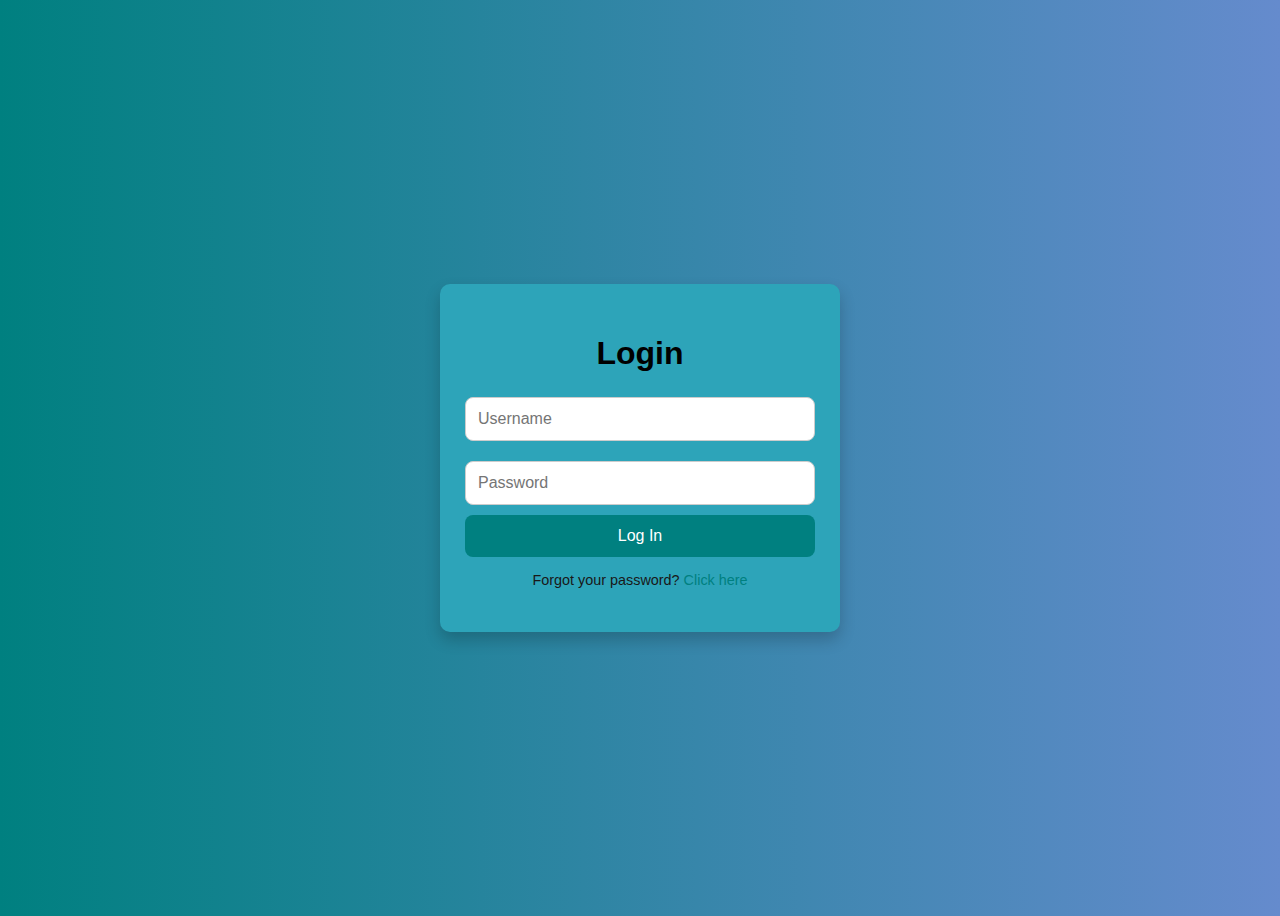
<file: index.html>
<!DOCTYPE html>
<html>
<head>
   
    <title>Login Page</title>
    
    <link rel="stylesheet" href="index.css">
</head>
<body class="body">
    <div class="login-card">
        <h1>Login</h1>
        <form onsubmit="return validateLogin(event)">
            <input type="text" id="username" placeholder="Username" required>
            <input type="password" id="password" placeholder="Password" required>
            <button type="submit">Log In</button>
        </form>
        <p>Forgot your password? <a href="#">Click here</a></p>
    </div>

    <script>
        function validateLogin(event) {
            event.preventDefault();

           
            const fixedUsername = "erika";
            const fixedPassword = "ramos";

            const username = document.getElementById("username").value;
            const password = document.getElementById("password").value;

            if (username === fixedUsername && password === fixedPassword) {
                window.location.href = "homepage.html"
            } else {
                alert("Invalid username or password. Try again.");
            }
        }
    </script>
</body>
</html>
</file>
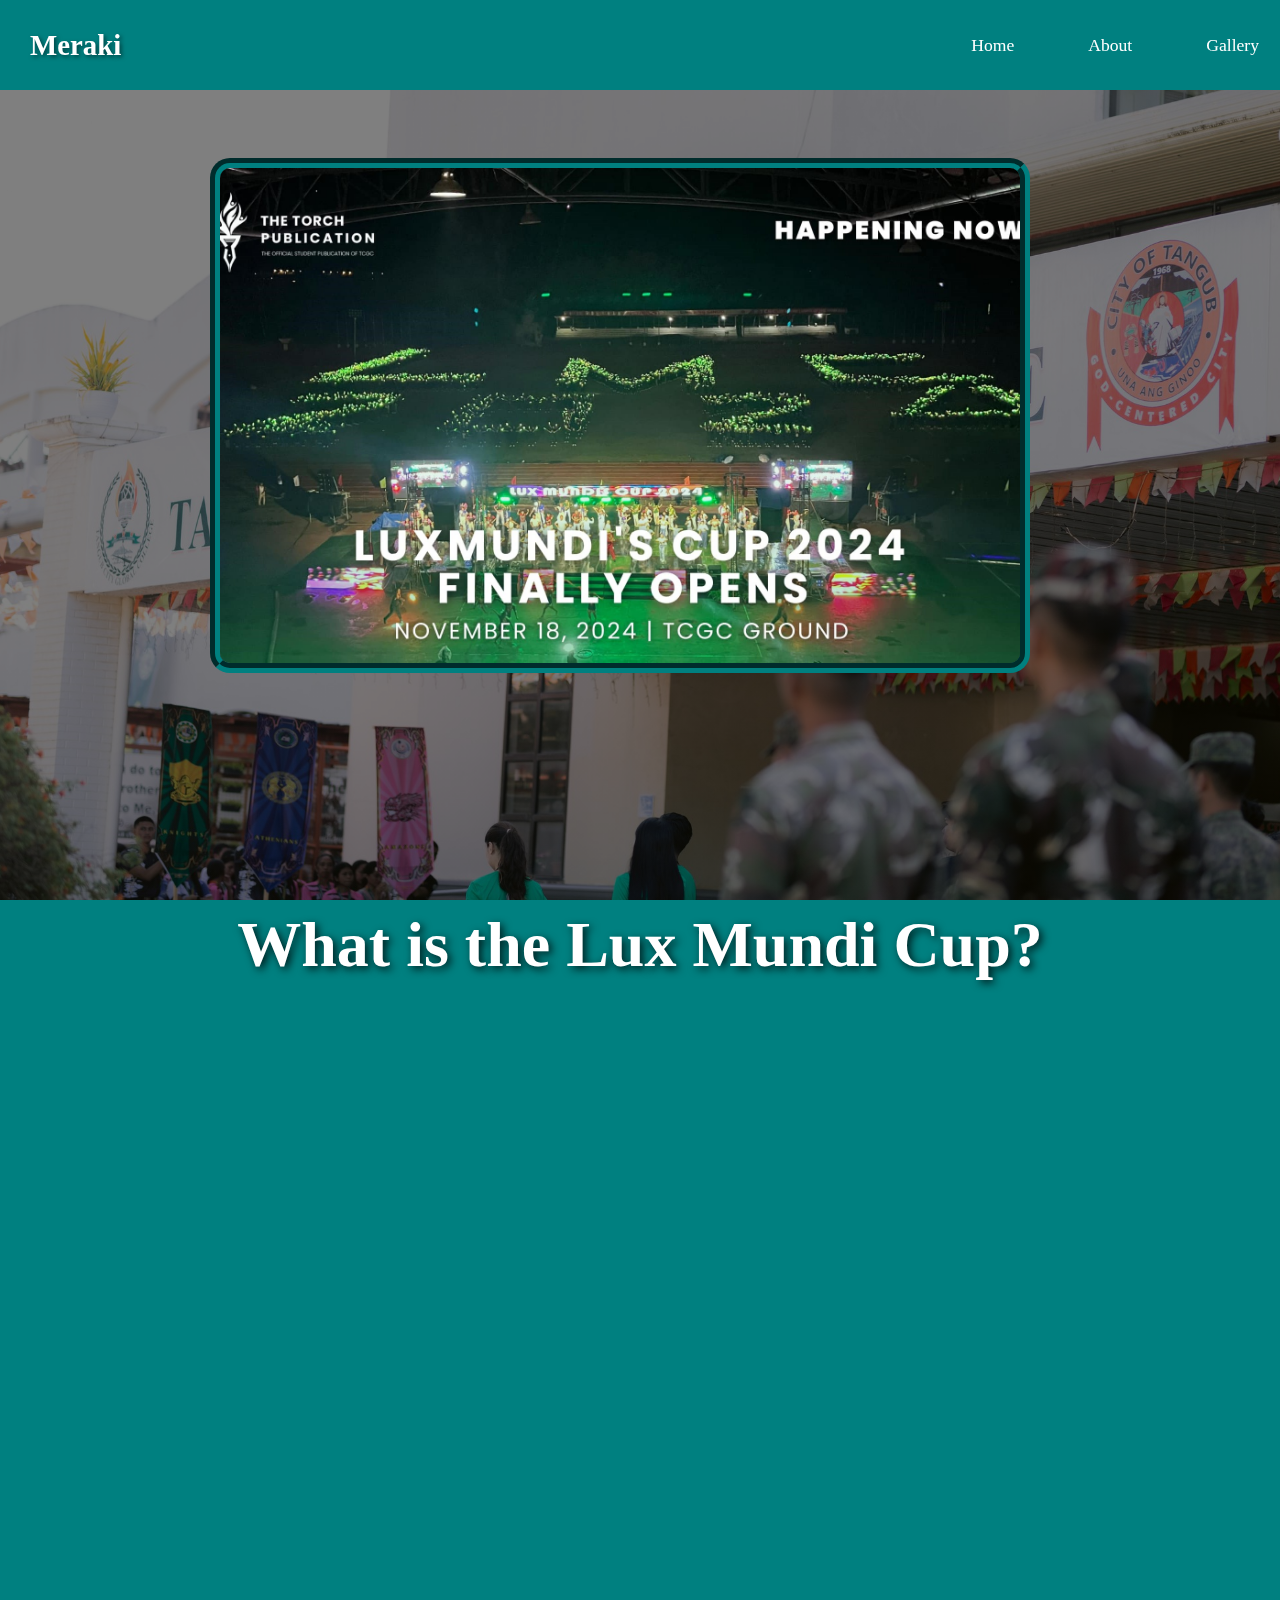
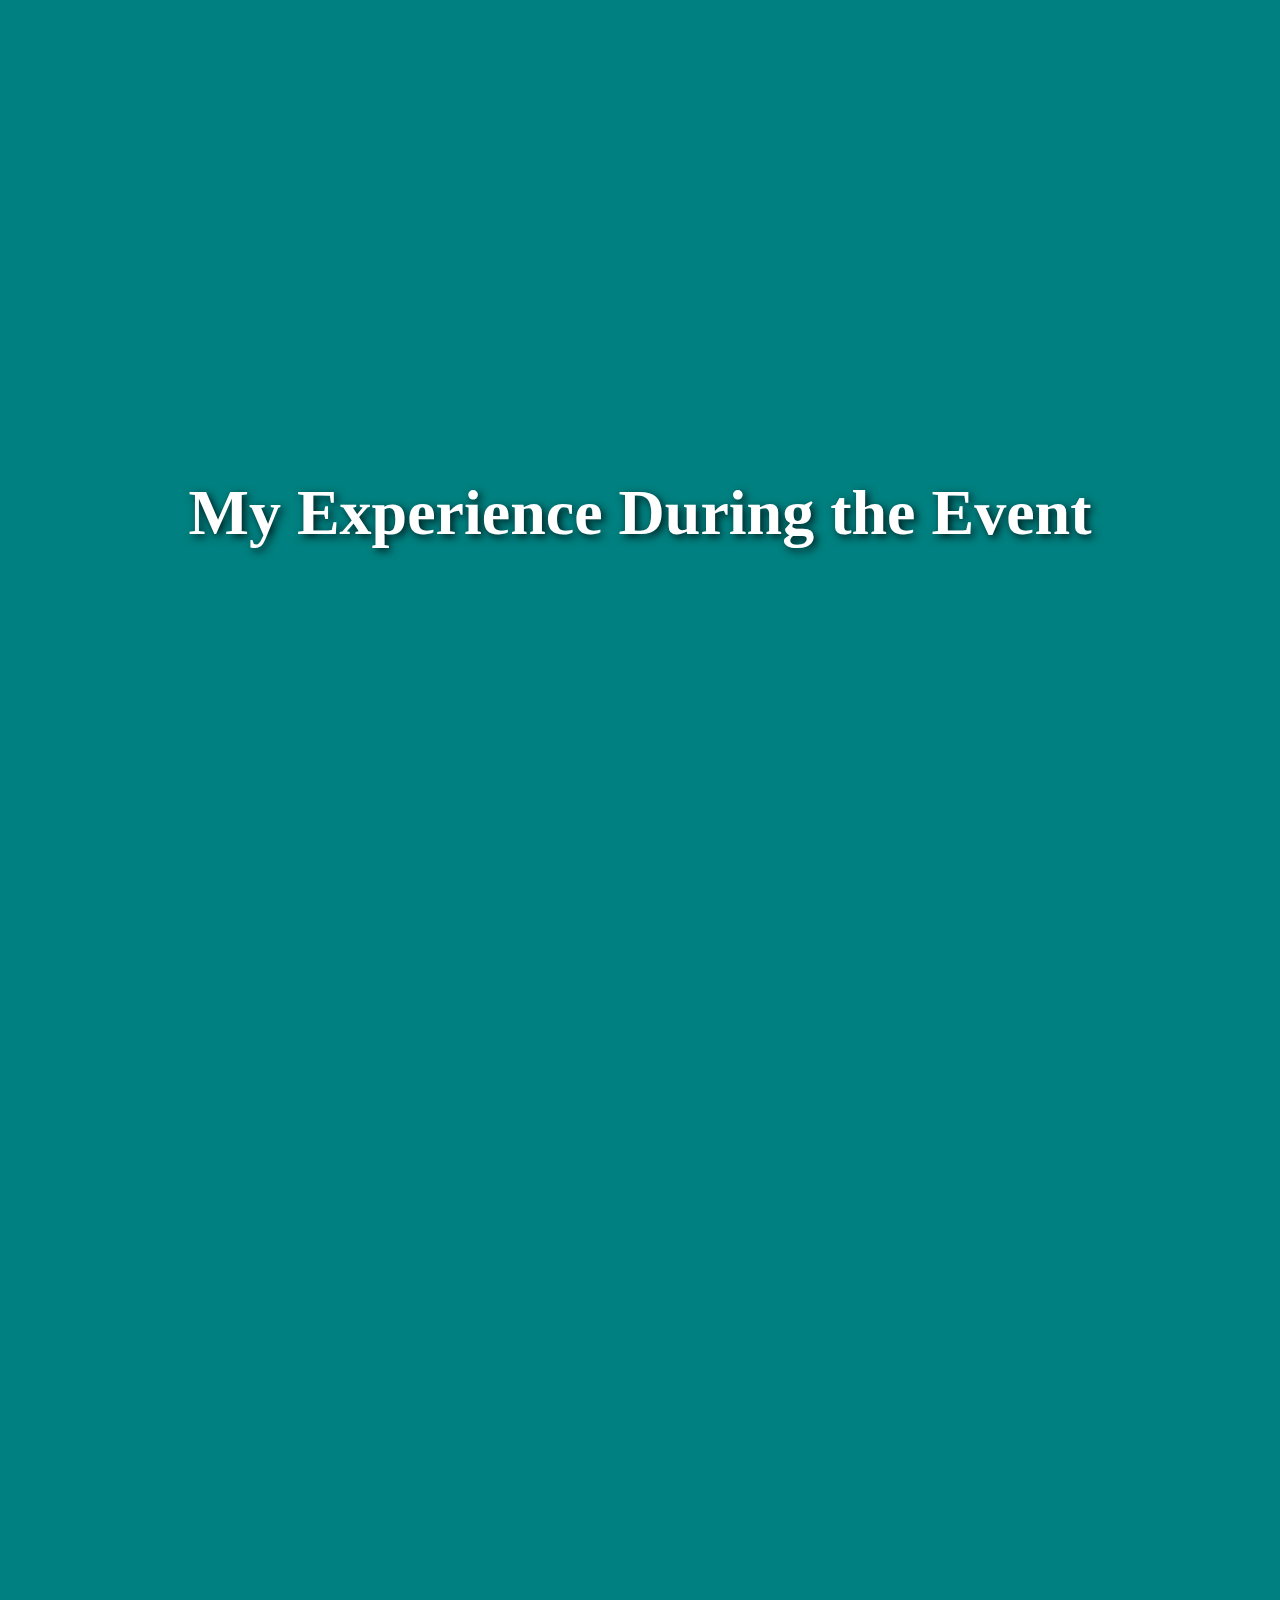
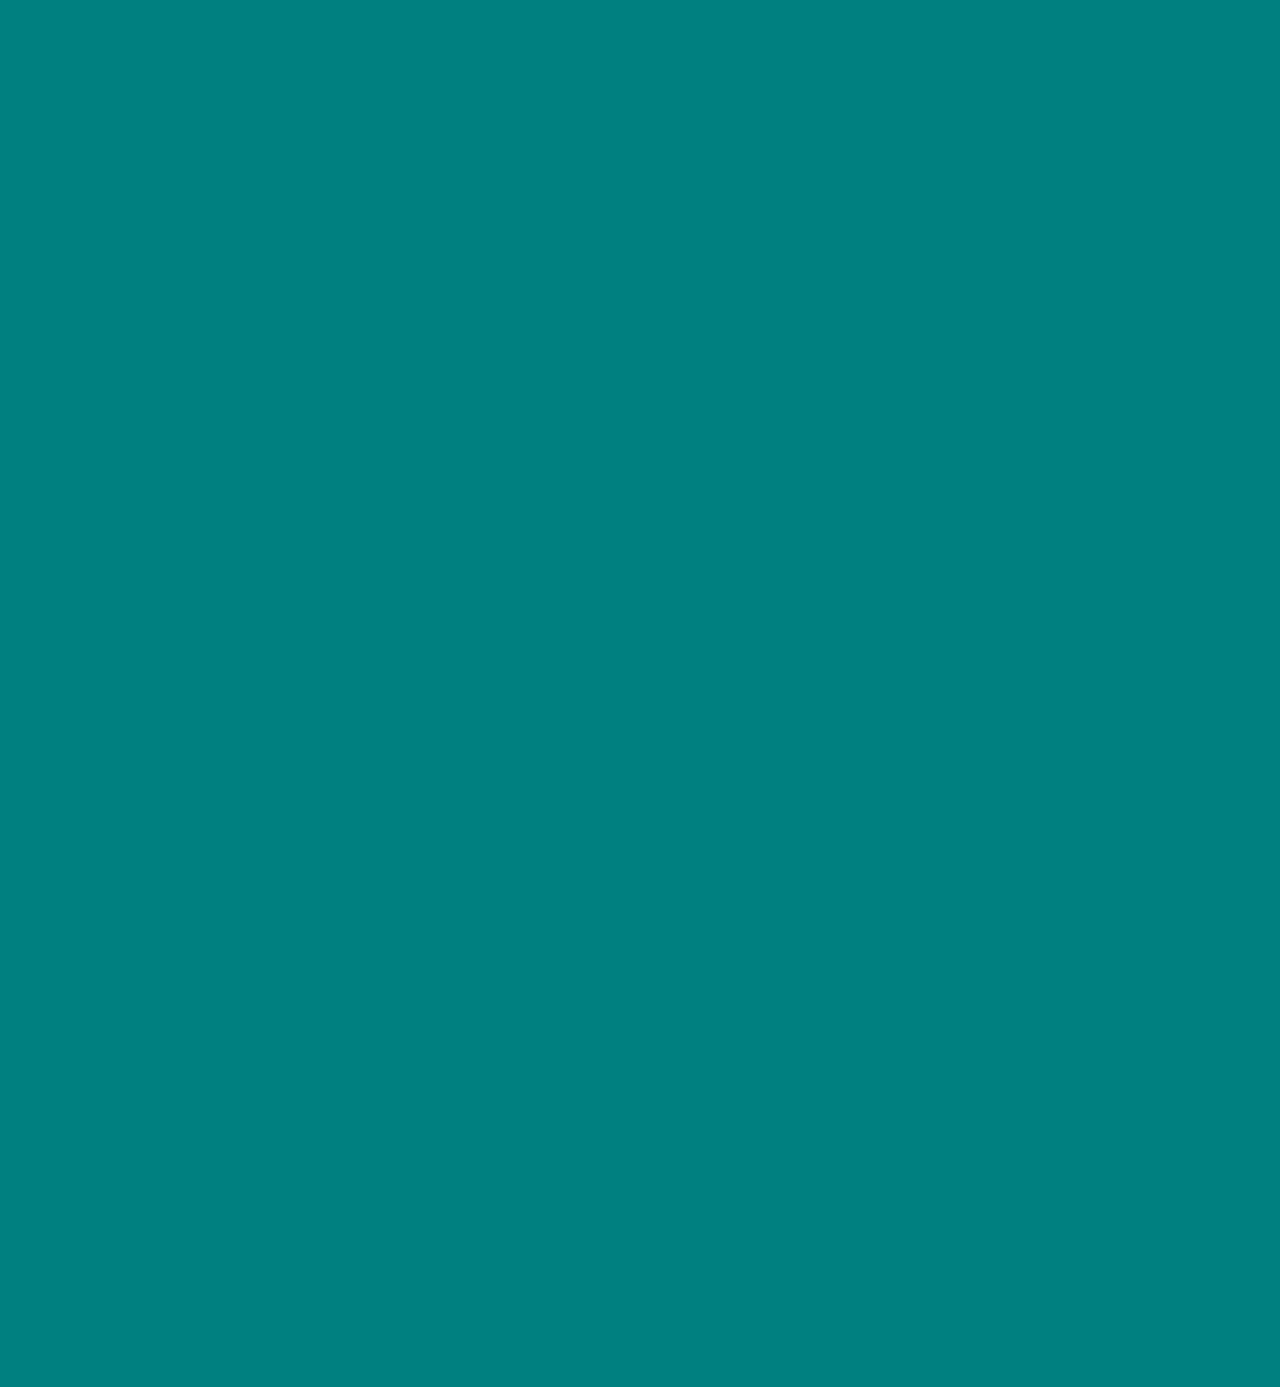
<file: about.html>
<!DOCTYPE html>
<html>
    <title>About Page</title>

<link rel="stylesheet" href="about.css">

<body class="me">

    <header>
        <div class="logo">Meraki</div>
        <div class="navbar"> &nbsp;
        <ul>
            <li><a href="homepage.html">Home</a></li>
            <li><a href="about.html">About</a></li>
            <li><a href="Gallery.html">Gallery</a></li>
            &nbsp; &nbsp; 
       </ul>
        </div>
    </header>


   
    <br><br> <br><br> <br><br> 


    <div class="image-container">
        <img class="animate slide-in" src="salvo.jpg" class="fade-in" alt="salvo">
    </div>

    <br> <br>

    <div class="about">
        <h1>What is the Lux Mundi Cup?</h1>
        <p class="animate slide-in" class="fade-in">
            The Lux Mundi Cup, also known as the intramurals, is a cherished annual tradition at Tangub City Global College, bringing students together in a celebration of talent, sportsmanship, and creativity. This much-awaited event offers a dynamic array of activities, including competitive sports like volleyball and basketball, which highlight teamwork and athletic skill, as well as mind games and mobile gaming contests that challenge strategic thinking and mental agility. Beyond these, the event also showcases artistic and creative talents through vibrant performances and presentations, allowing students to express their individuality and passion.
            <br><br> The Lux Mundi Cup is more than just a competition; it is a celebration of the school’s core values—integrity, compassion, and excellence. It creates a platform where students not only compete but also bond, support one another, and grow in confidence and camaraderie. This annual gathering reflects the spirit of community within TCGC, inspiring everyone to strive for greatness while enjoying a fun and meaningful experience.
        </p>
    
    </div>

    <br> <br><br> <br>  <br> <br><br> <br>

    <div class="about">
        <h1>My Experience During the Event</h1>
        <br>
        <p class="animate slide-in" class="fade-in">
            During the Lux Mundi Cup, I had one of the most memorable experiences of my time at TCGC. From cheering for my classmates during exciting games to joining creative performances, every moment was filled with joy and excitement. One of the highlights for me was being a contestant in the Mister and Miss TCGC pageant. Preparing for the event was both challenging and fulfilling, as it allowed me to step out of my comfort zone, express my individuality, and showcase my confidence. The entire experience, from rehearsals to the grand stage, was a journey of growth, support, and self-discovery. The Lux Mundi Cup wasn’t just about competition; it was about creating meaningful memories, building stronger bonds, and celebrating the vibrant spirit of our school community.
        </p>
    
    </div>

    <div class="image-container" class="slide" style="display: flex; gap: 20px; width: 100%; display: grid; justify-content: space-between; "> 
        <img class="animate slide-in" src="trojan.jpg" class="fade-in" alt="trojan">
        <img class="animate slide-in" src="dance.jpg" class="fade-in" alt="dance">
        <img class="animate slide-in" src="costume.jpg" class="fade-in" alt="costume">

    </div>


            



<script src="homepage.js"></script>

</body>
</html>
</file>
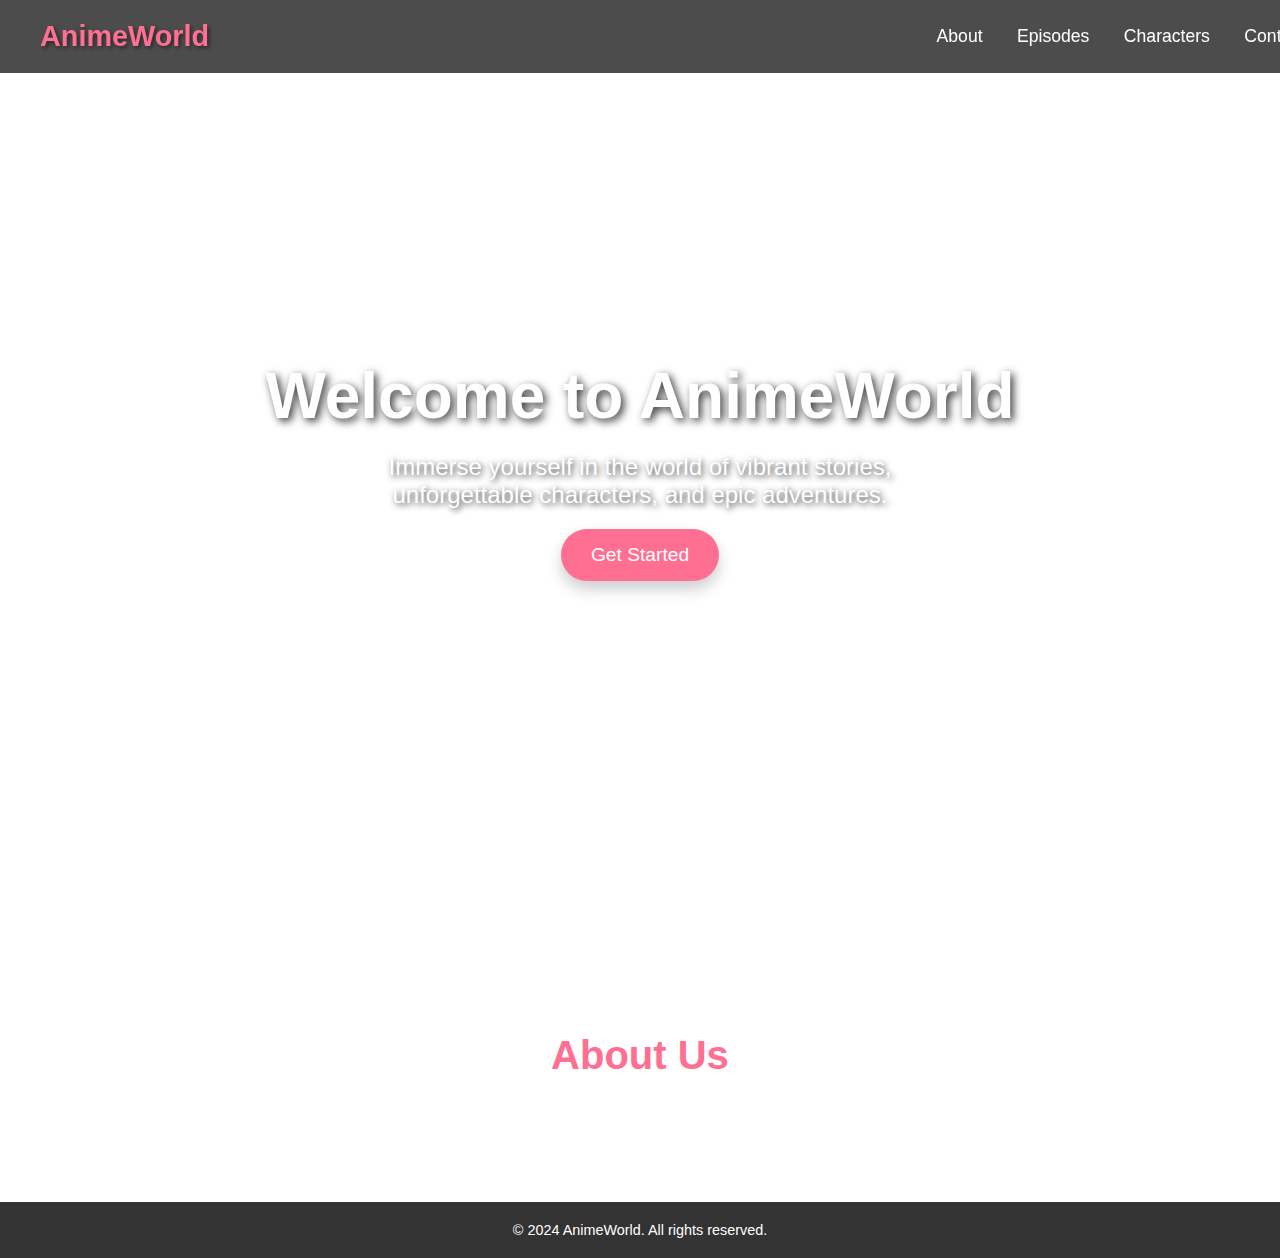
<file: anime.html>
<!DOCTYPE html>
<html lang="en">
<head>
    <meta charset="UTF-8">
    <meta name="viewport" content="width=device-width, initial-scale=1.0">
    <title>Anime Style Home</title>
    <style>
        /* Global Styles */
        body {
            margin: 0;
            padding: 0;
            font-family: 'Arial', sans-serif;
            background: url('https://via.placeholder.com/1920x1080?text=Anime+Background') no-repeat center center/cover;
            color: white;
            overflow-x: hidden;
        }
        header {
            display: flex;
            justify-content: space-between;
            align-items: center;
            padding: 20px 40px;
            background-color: rgba(0, 0, 0, 0.7);
            position: fixed;
            width: 100%;
            top: 0;
            z-index: 1000;
        }
        header .logo {
            font-size: 1.8rem;
            font-weight: bold;
            color: #ff6f91;
            text-shadow: 2px 2px 4px rgba(0, 0, 0, 0.5);
        }
        header nav a {
            color: white;
            text-decoration: none;
            margin: 0 15px;
            font-size: 1.1rem;
            transition: color 0.3s;
        }
        header nav a:hover {
            color: #ff6f91;
        }

        /* Hero Section */
        .hero {
            display: flex;
            flex-direction: column;
            justify-content: center;
            align-items: center;
            text-align: center;
            height: 100vh;
            padding: 20px;
        }
        .hero h1 {
            font-size: 4rem;
            margin: 0;
            text-shadow: 3px 3px 8px rgba(0, 0, 0, 0.8);
            animation: pulse 2s infinite;
        }
        .hero p {
            font-size: 1.5rem;
            margin: 20px 0;
            max-width: 600px;
            text-shadow: 2px 2px 6px rgba(0, 0, 0, 0.8);
        }
        .hero button {
            background: #ff6f91;
            border: none;
            padding: 15px 30px;
            font-size: 1.2rem;
            color: white;
            border-radius: 30px;
            cursor: pointer;
            box-shadow: 0 8px 15px rgba(0, 0, 0, 0.2);
            transition: background 0.3s, transform 0.2s;
        }
        .hero button:hover {
            background: #ff4e75;
            transform: scale(1.05);
        }

        /* Sections */
        .section {
            padding: 60px 40px;
            text-align: center;
        }
        .section h2 {
            font-size: 2.5rem;
            margin-bottom: 20px;
            color: #ff6f91;
        }
        .section p {
            font-size: 1.2rem;
            max-width: 800px;
            margin: 0 auto;
        }

        /* Footer */
        footer {
            background: rgba(0, 0, 0, 0.8);
            color: white;
            text-align: center;
            padding: 20px;
            font-size: 0.9rem;
        }

        /* Animations */
        @keyframes pulse {
            0%, 100% {
                text-shadow: 3px 3px 8px rgba(0, 0, 0, 0.8), 0 0 10px #ff6f91;
            }
            50% {
                text-shadow: 3px 3px 12px rgba(0, 0, 0, 0.8), 0 0 20px #ff6f91;
            }
        }
    </style>
</head>
<body>
    <!-- Header -->
    <header>
        <div class="logo">AnimeWorld</div>
        <nav>
            <a href="#about">About</a>
            <a href="#episodes">Episodes</a>
            <a href="#characters">Characters</a>
            <a href="#contact">Contact</a>
        </nav>
    </header>

    <!-- Hero Section -->
    <div class="hero">
        <h1>Welcome to AnimeWorld</h1>
        <p>Immerse yourself in the world of vibrant stories, unforgettable characters, and epic adventures.</p>
        <button onclick="alert('Get Started!')">Get Started</button>
    </div>

    <!-- About Section -->
    <div class="section" id="about">
        <h2>About Us</h2>
        <p>
            AnimeWorld is your gateway to discovering the best anime series, movies, and news.
            Join us in celebrating the art and culture of anime.
        </p>
    </div>

    <!-- Footer -->
    <footer>
        &copy; 2024 AnimeWorld. All rights reserved.
    </footer>
</body>
</html>
</file>
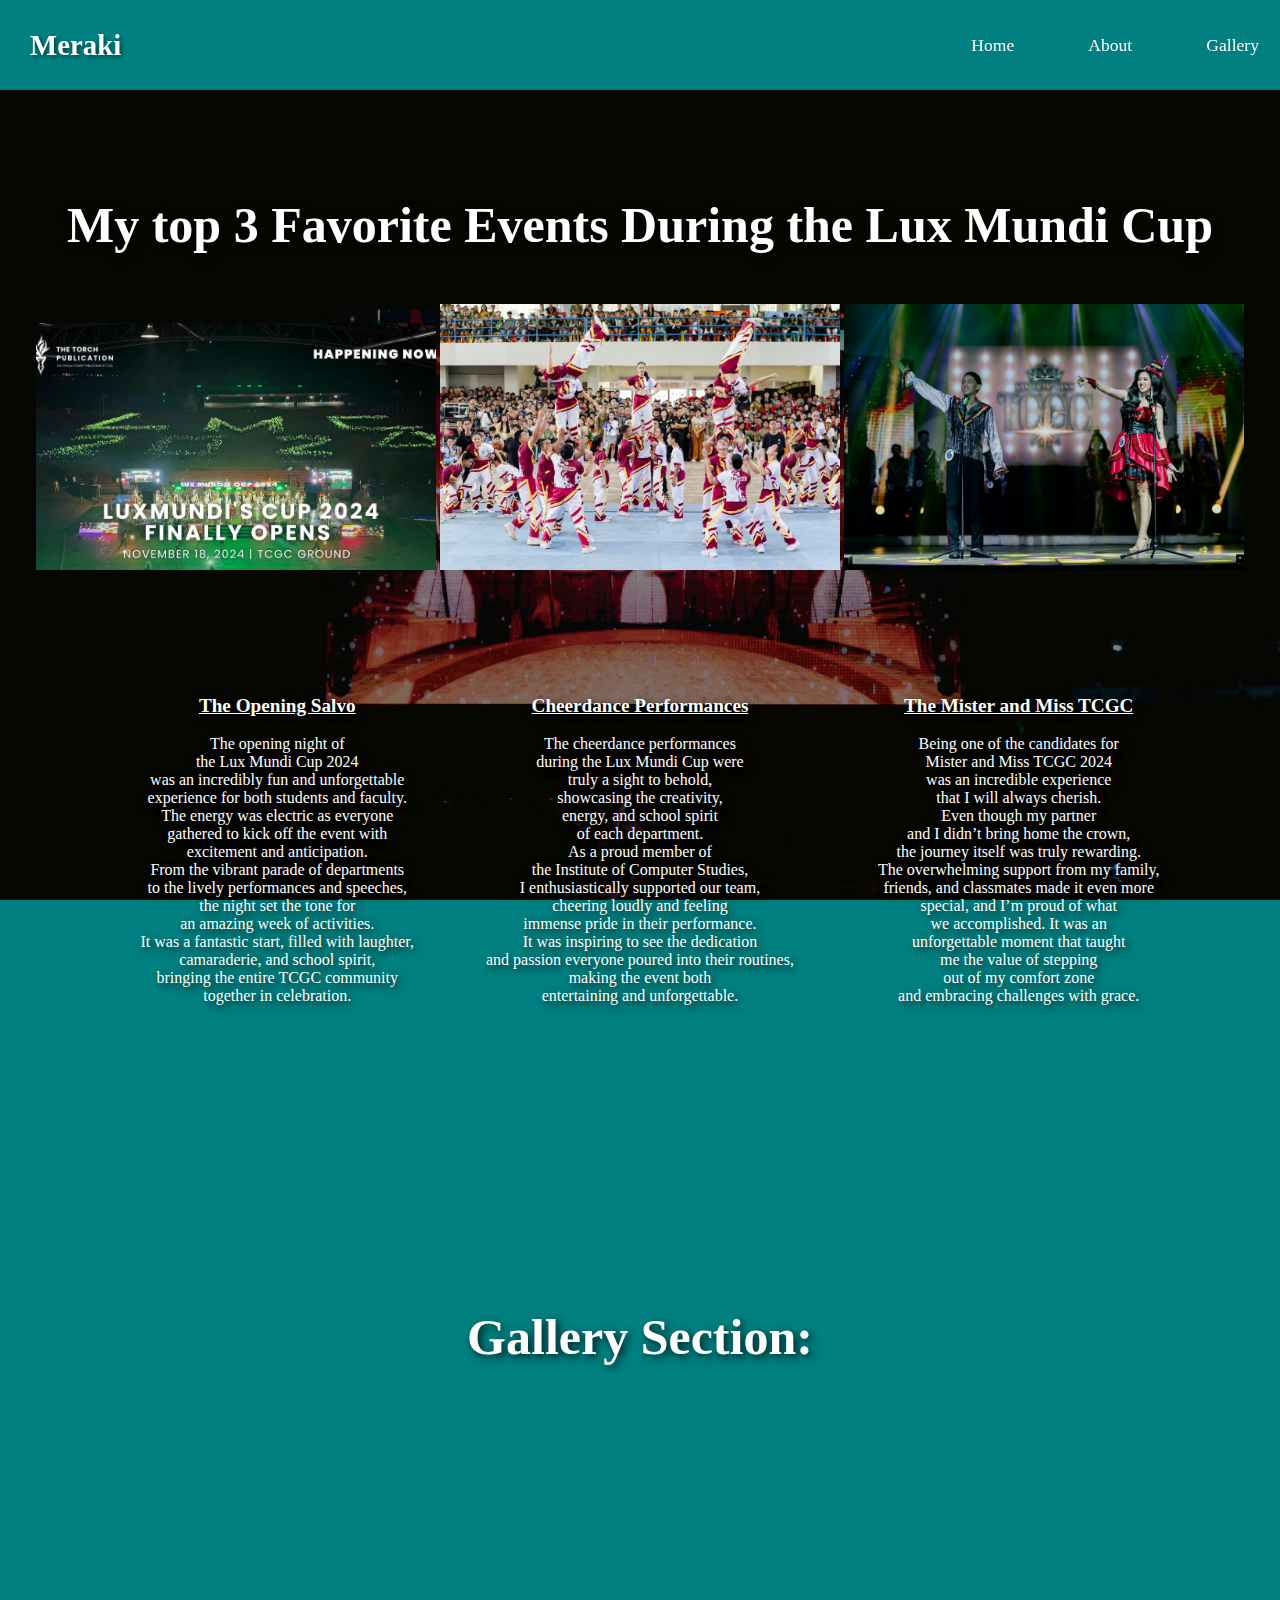
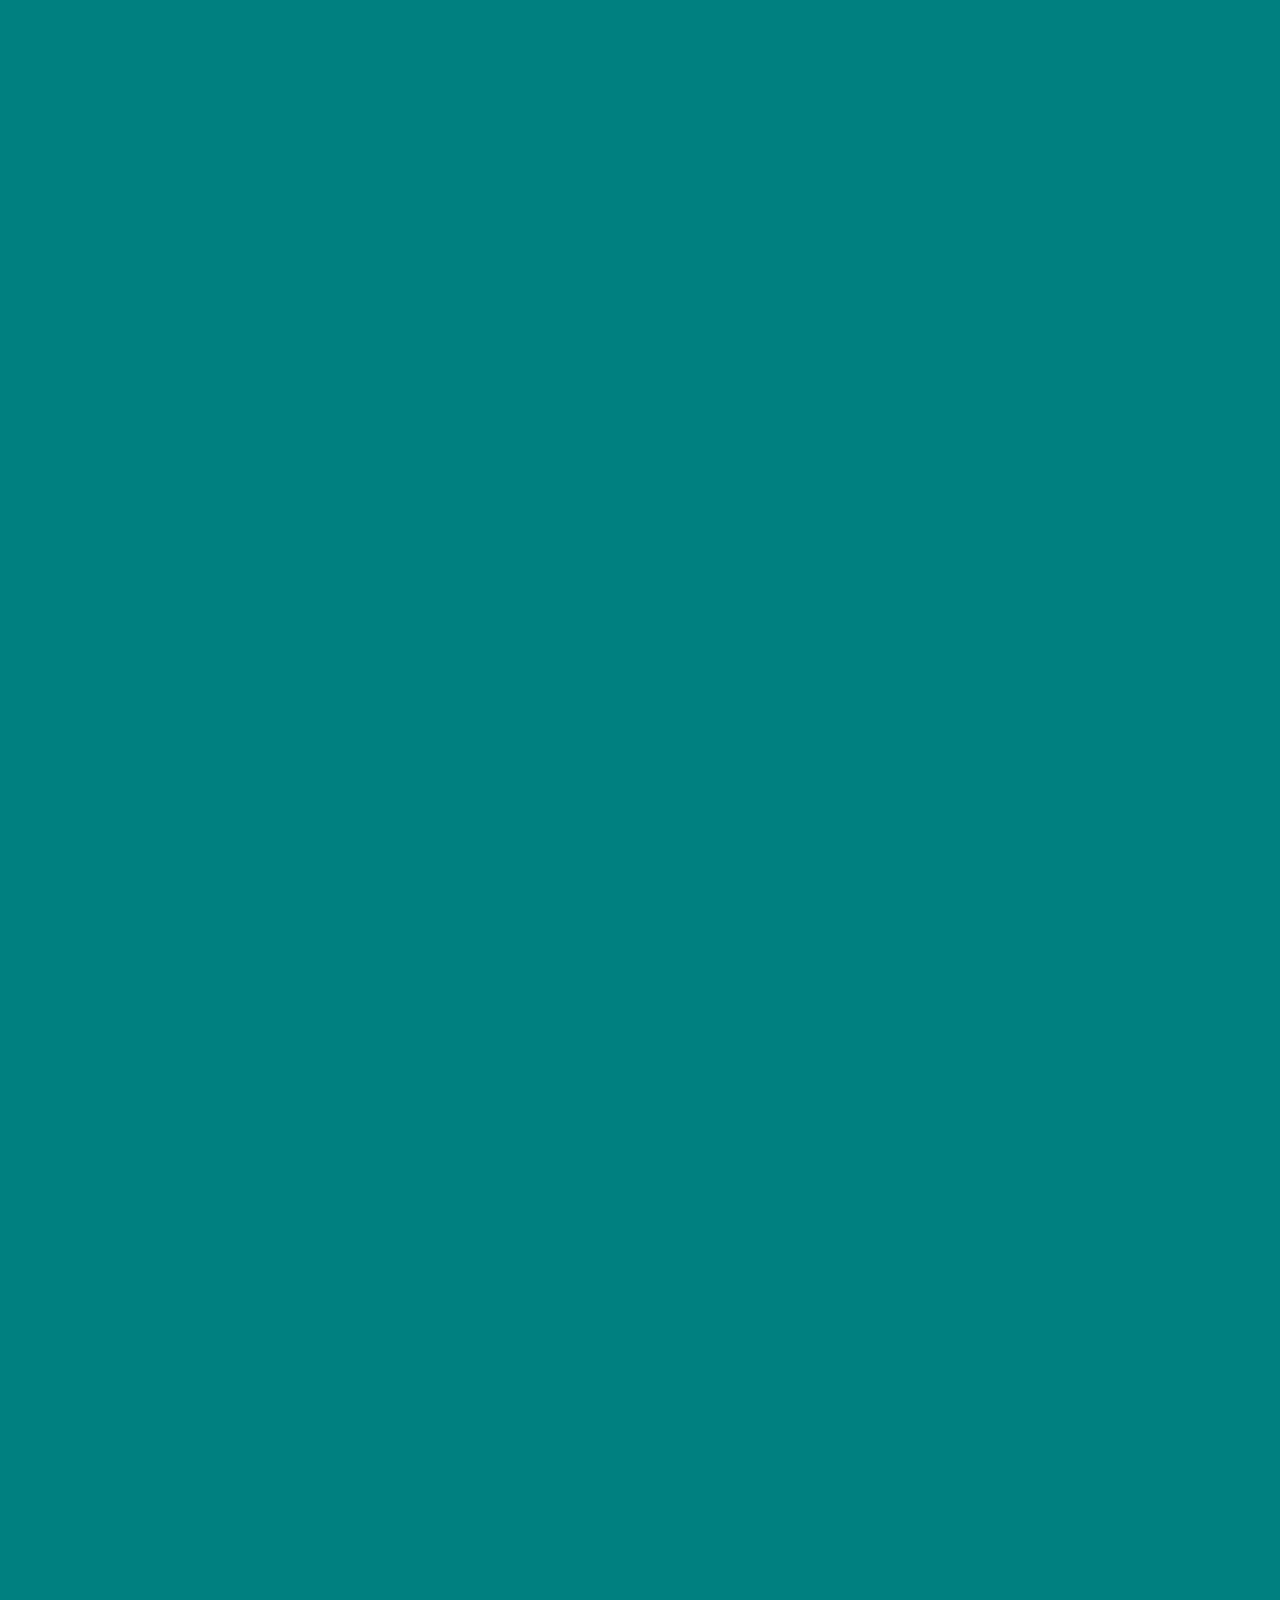
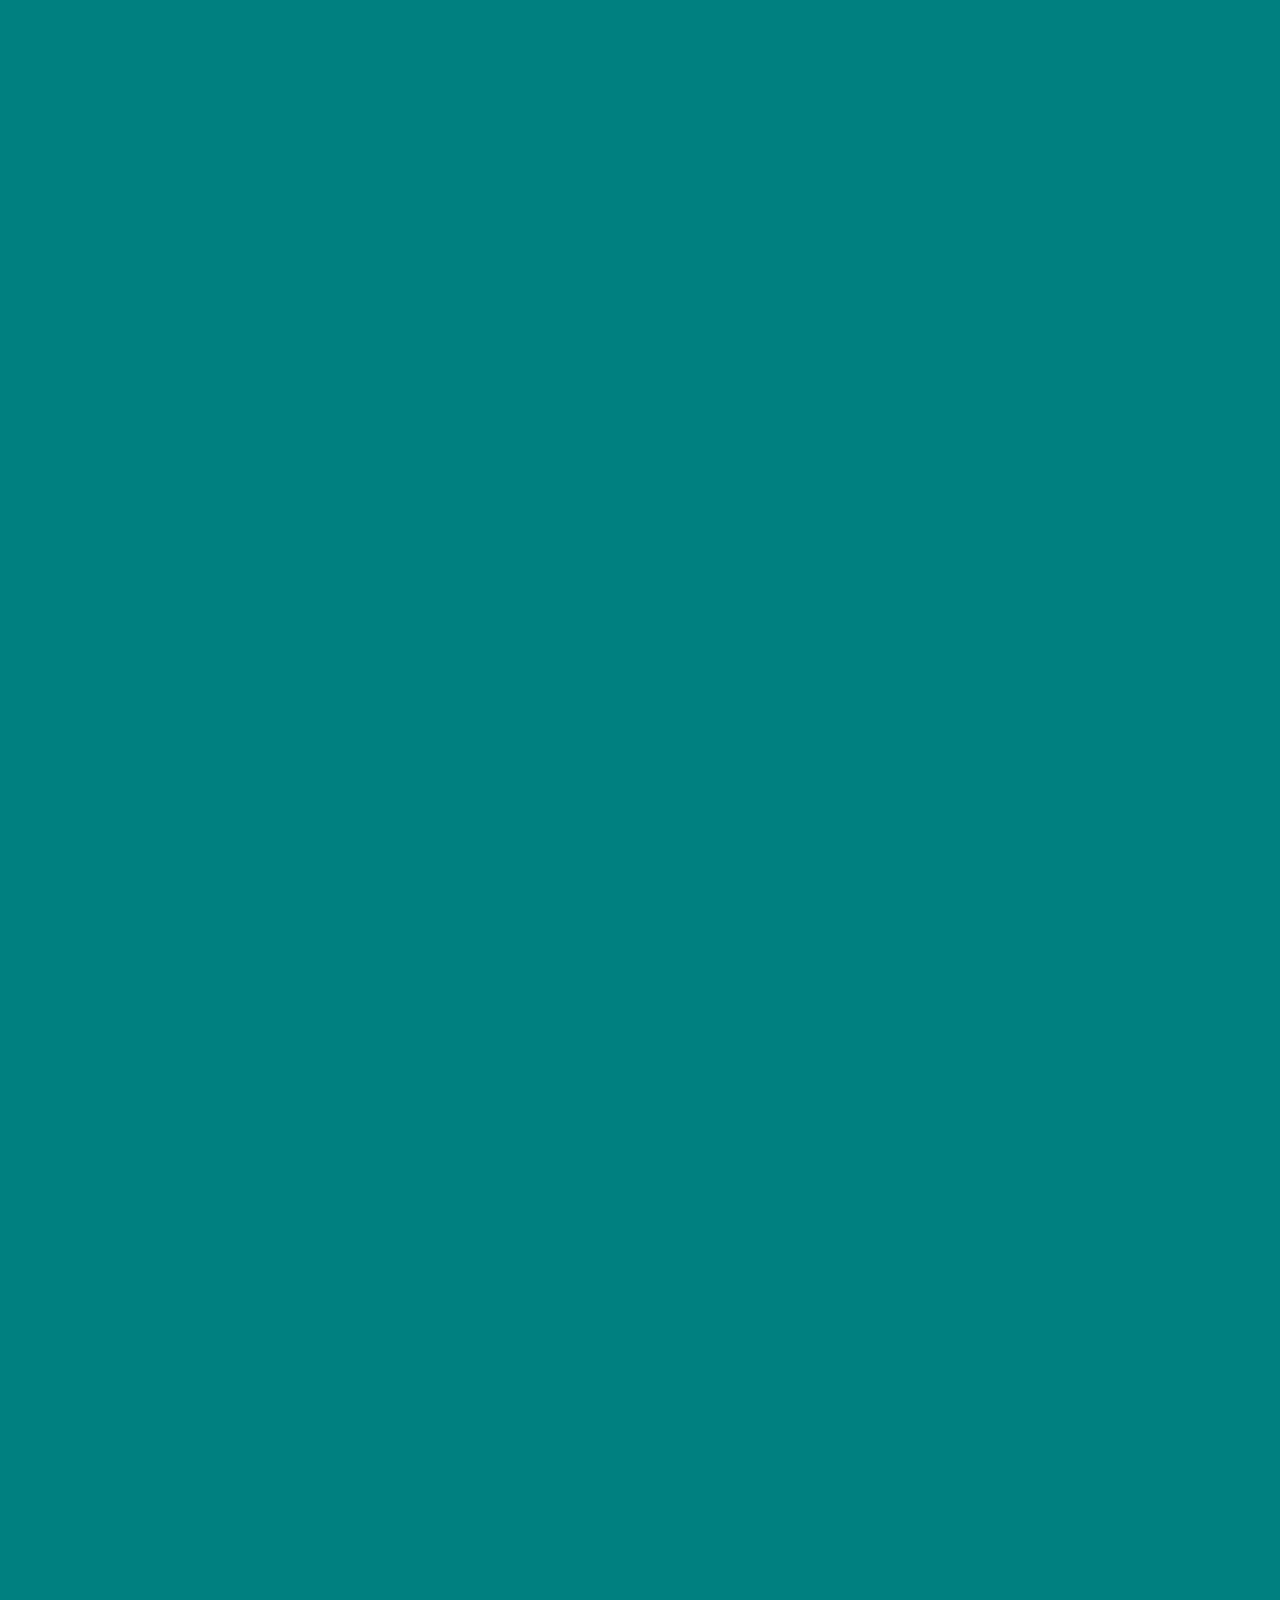
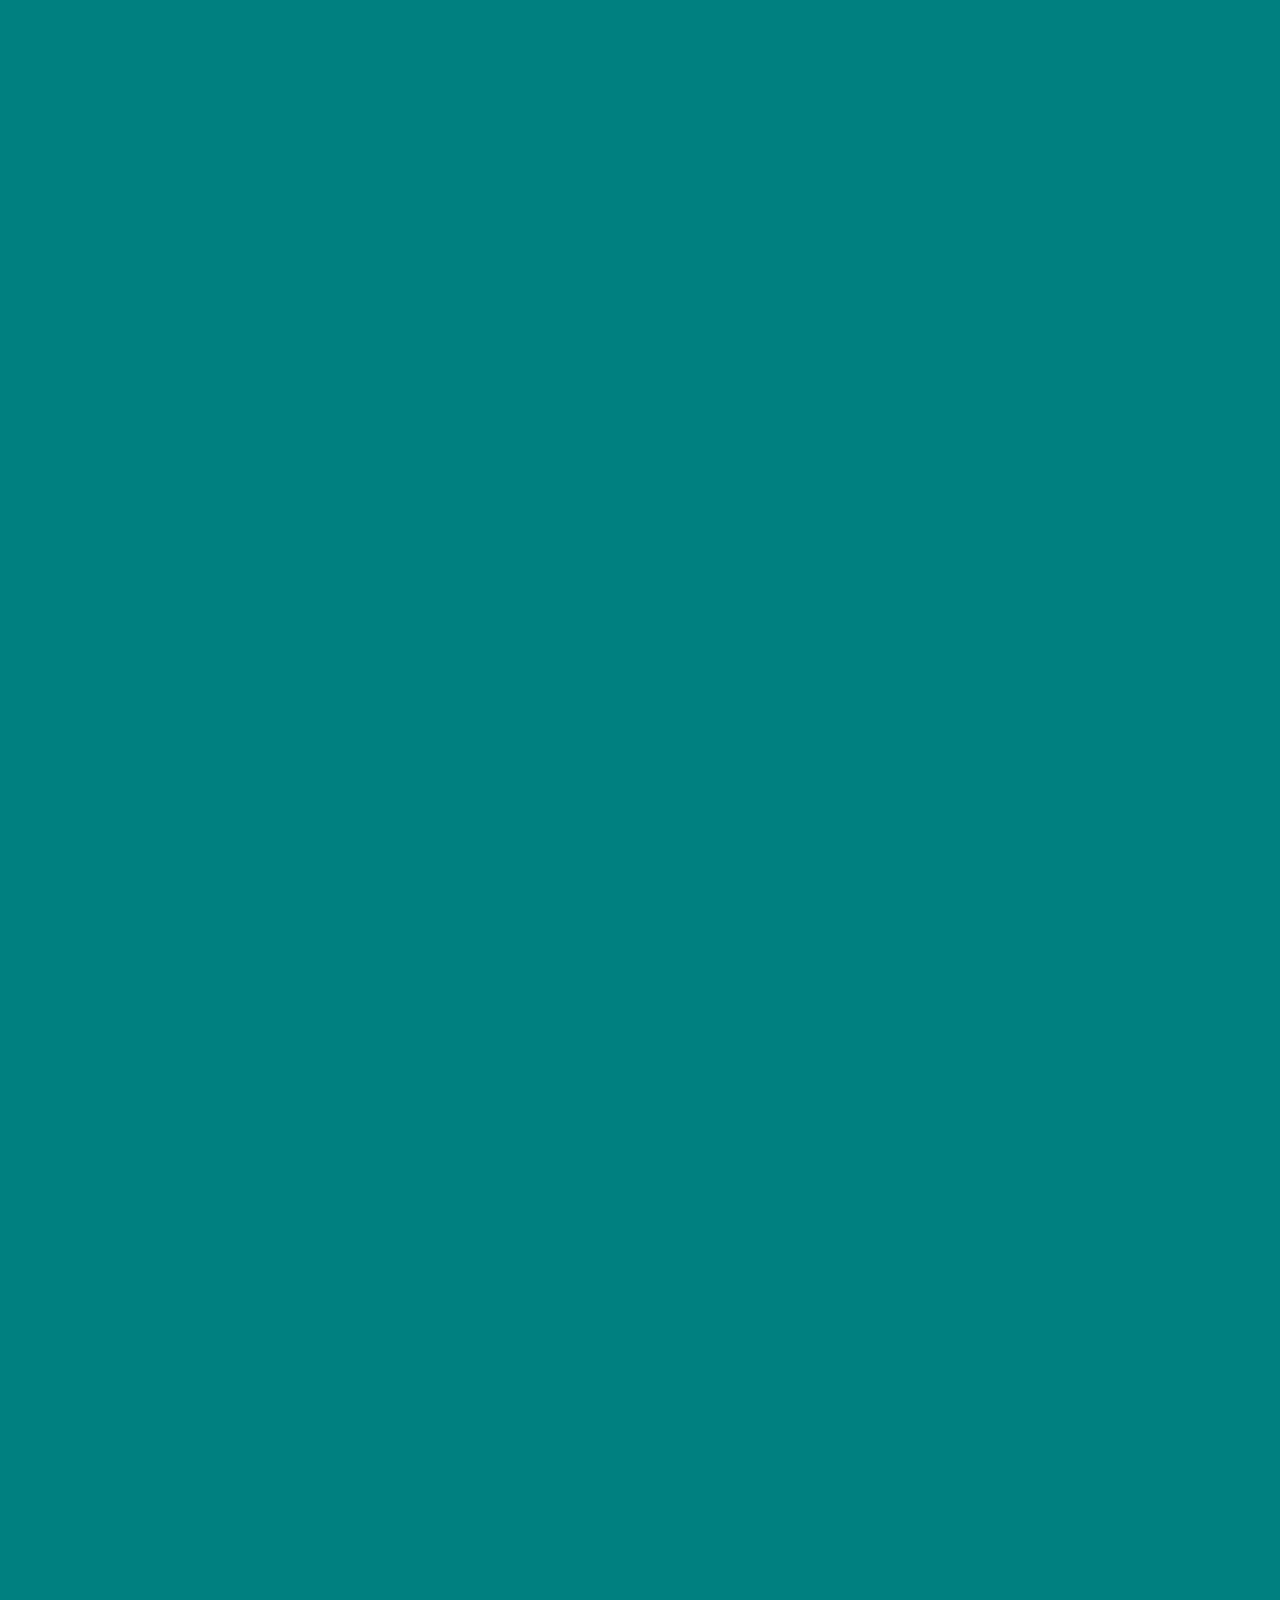
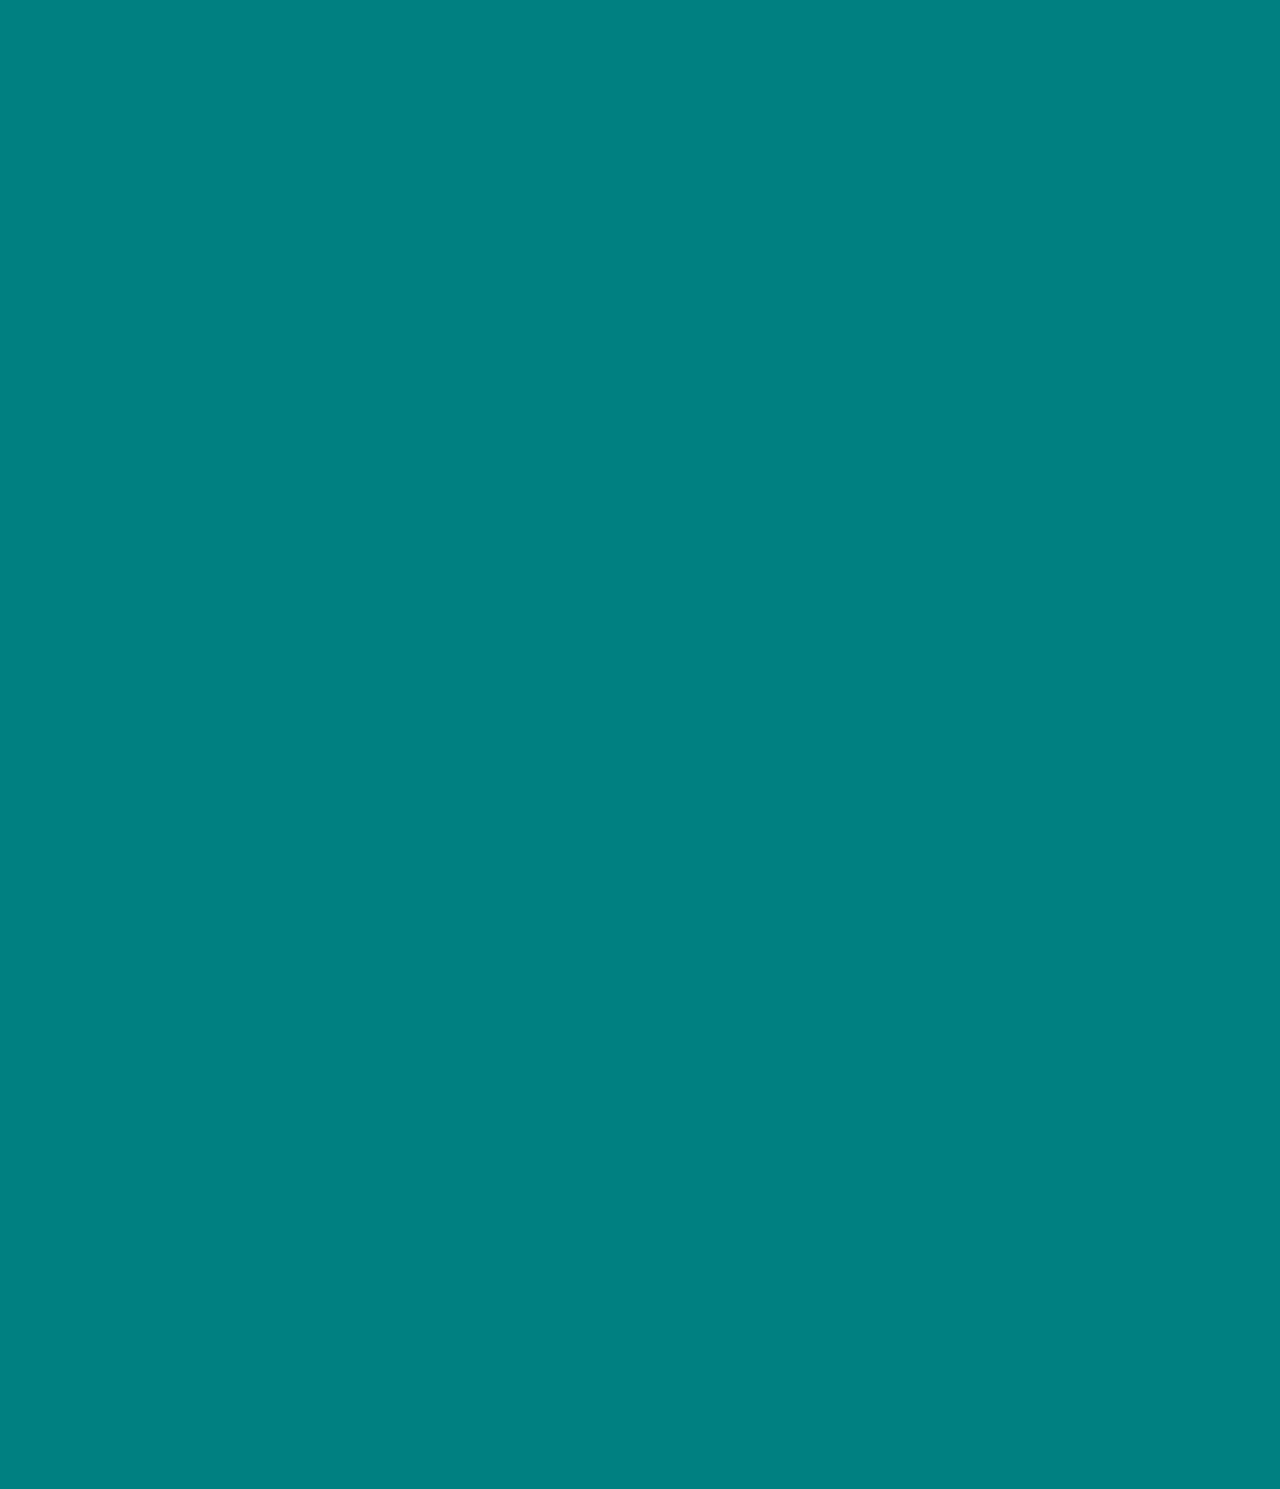
<file: Gallery.html>
<!DOCTYPE html>
<html>

<link rel="stylesheet" href="Gallery.css">

<body class="me">
    
    <header>
        <div class="logo">Meraki</div>
        <div class="navbar"> &nbsp;
        <ul>
            <li><a href="homepage.html">Home</a></li>
            <li><a href="about.html">About</a></li>
            <li><a href="Gallery.html">Gallery</a></li>
           &nbsp; &nbsp;
       </ul>
        </div>
    </header>

    <br><br> <br> <br><br> <br> <br><br> <br>

    <center>

    
        <div>
        <h1 style="font-size: 50px;" class="text">My top 3 Favorite Events During the Lux Mundi Cup</h1>
        </div>
    


    <div class="image-container" class="slide-in"; > 
        <img class="animate slide-in" class="fade-in" style="width: 100%; max-width: 400px; justify-content: space-between; " src="salvo.jpg" class="fade-in" alt="salvo">
        <img class="animate slide-in" class="fade-in" style="width: 100%; max-width: 400px; justify-content: space-between; " src="cheer.jpg" class="fade-in" alt="cheer">
        <img class="animate slide-in" class="fade-in" style="width: 100%; max-width: 400px; justify-content: space-between; " src="tcgc.jpg" class="fade-in" alt="tcgc">
    </div>
</center>
    <div class="row">
        <ul class="animate slide-in" class="fade-in">
            <li style="text-align: center;" class="text" ><b><big><u>The Opening Salvo</u></big></b><br><br>The opening night of <br>the Lux Mundi Cup 2024 <br> was an incredibly fun and unforgettable <br>experience for both students and faculty.<br> The energy was electric as everyone<br> gathered to kick off the event with <br>excitement and anticipation. <br>From the vibrant parade of departments<br> to the lively performances and speeches,<br> the night set the tone for <br>an amazing week of activities.<br> It was a fantastic start, filled with laughter, <br>camaraderie, and school spirit,<br> bringing the entire TCGC community<br> together in celebration.
            </li>  &nbsp;&nbsp;&nbsp;&nbsp;&nbsp;&nbsp;
            <li style="text-align: center;" class="text"><b><big><u>Cheerdance Performances</u></big></b><br><br>The cheerdance performances <br>during the Lux Mundi Cup were <br> truly a sight to behold, <br>showcasing the creativity,<br> energy, and school spirit <br> of each department.<br> As a proud member of <br>the Institute of Computer Studies,<br> I enthusiastically supported our team, <br>cheering loudly and feeling <br>immense pride in their performance. <br>It was inspiring to see the dedication<br> and passion everyone poured into their routines,<br> making the event both <br>entertaining and unforgettable.
            </li>   &nbsp; &nbsp;&nbsp;&nbsp;&nbsp;&nbsp;&nbsp;&nbsp;
            <li style="text-align: center;" class="text"><b><big><u>The Mister and Miss TCGC</u></big></b><br> <br>Being one of the candidates for<br> Mister and Miss TCGC 2024 <br>was an incredible experience <br>that I will always cherish.<br> Even though my partner<br> and I didn’t bring home the crown,<br> the journey itself was truly rewarding. <br>The overwhelming support from my family, <br>friends, and classmates made it even more <br>special, and I’m proud of what<br> we accomplished. It was an <br>unforgettable moment that taught <br>me the value of stepping <br>out of my comfort zone <br>and embracing challenges with grace.
            </li>
        </ul>
    </div>


    <br> <br><br><br><br><br> <br><br><br><br><br> 

    <div>
        <h1 style="font-size: 50px; text-align: center;" class="text">Gallery Section:</h1>
    </div>

<center>
    <div class="image-container" class="slide"> 
        <img style="width: 40%;"  class="certain animate slide-in" src="torch.jpg" class="fade-in" alt="torch">
       <br> <img style="width: 40%;"  class="certain animate slide-in" src="ics.jpg" class="fade-in" alt="ics">
       <br><br><br> <img style="width: 40%;"  class="certain animate slide-in" src="cheer.jpg" class="fade-in" alt="cheer">

       <br><br><br><br><img style="width: 40%;" class="certain animate slide-in" src="fire.jpg" class="fade-in" alt="fire">
        <br><br><br> <img style="width: 40%;" class="certain animate slide-in" src="tkd.jpg" class="fade-in" alt="tkd">
        <img style="width: 40%;"  class="certain animate slide-in" src="him.jpg" class="fade-in" alt="him">
        <br><br><br><img  class="certain animate slide-in" src="award.jpg" class="fade-in" alt="award">
        <br><br><br><img  class="certain animate slide-in" src="francis.jpg" class="fade-in" alt="francis">        
    </div>
    <div class="image-container" class="slide" style="display: flex; gap: 20px; width: 100%;"> 
        <img  style="width: 300px;" class="certain animate slide-in" src="ms1.jpg" class="fade-in" alt="ms1">
        <img  style="width: 300px;" class="certain animate slide-in" src="ms2.jpg" class="fade-in" alt="ms2">
        <img style="width: 300px;" class="certain animate slide-in" src="ms3.jpg" class="fade-in" alt="ms3">
    </div>
<br><br><br>
    <div class="image-container" class="slide">
        <img  class="certain animate slide-in" src="eyy.jpg" class="fade-in" alt="eyy">

    </div>



</center>

    



<script src="homepage.js">
</script>
</body>
</html>
</file>
<file: index.css>
.body {
    font-family: 'Segoe UI', Tahoma, Geneva, Verdana, sans-serif;
    background: linear-gradient(to right, teal, #658bcd);
    display: flex;
    justify-content: center;
    align-items: center;
    height: 100vh;
    color: #191818;
}
.login-card {
    background: #2da4b9;
    border-radius: 10px;
    padding: 30px 25px;
    box-shadow: 0 8px 16px rgba(0, 0, 0, 0.2);
    width: 350px;
    text-align: center;
}
.login-card h1 {
    font-size: 2rem;
    margin-bottom: 15px;
    color: #000000;
}
.login-card form {
    display: flex;
    flex-direction: column;
}
.login-card input {
    margin: 10px 0;
    padding: 12px;
    font-size: 1rem;
    border: 1px solid #ccc;
    border-radius: 8px;
    outline: none;
    transition: border-color 0.3s;
}
.login-card input:focus {
    border-color: teal;
}
.login-card button {
    background: teal;
    color: #ffffff;
    border: none;
    padding: 12px;
    border-radius: 8px;
    font-size: 1rem;
    cursor: pointer;
    transition: background 0.3s;
}
.login-card button:hover {
    background: #0095ff;
}
.login-card p {
    margin-top: 15px;
    font-size: 0.9rem;
}
.login-card a {
    color: teal;
    text-decoration: none;
}
.login-card a:hover {
    text-decoration: underline;
}
</file>
<file: about.css>
body {
    background-color: teal;
    font-family: 'Times New Roman', Times, serif;
    color: white;
    overflow-x: hidden;
}

.me {
    margin: 0; 
    background-image:linear-gradient(rgba(0, 0, 0, 0.5), rgba(0, 0, 0, 0.5)), url('lux.jpg');
    background-size: cover;
    background-position: center; 
    background-repeat: no-repeat; 
    background-attachment: fixed;
}

header {
    display: flex;
    justify-content: space-between;
    align-items: center;
    padding: 20px 30px;
    background-color: teal;
    position: fixed;
    width: 100%;
    height: 50px;
    z-index: 1000; 
    
}
.logo {
    text-align: left;
    font-size: 1.8rem;
    font-weight: bold;
    color: rgb(255, 255, 255);
    text-shadow: 2px 2px 4px rgba(0, 0, 0, 0.5);
}




.navbar{
    width: 85%;
    margin: right;
    padding: 35px 0;
    display: flex; 
    justify-content: space-between;

}

.navbar ul li  {
    list-style: none;
    display: inline-block;
    margin: 20px;
    position: relative;
}


.navbar ul li a {
    color: white;
    text-decoration: none;
    margin: 0 15px;
    font-size: 1.1rem;
    transition: color 0.3s;
}

.navbar ul li::after {
    content: '';
    height: 3px;
    width: 0;
    background: white;
    position: absolute;
    left: 0;
    bottom: -10px;
    transition: 0.5s;

}

.navbar ul li:hover::after {
    width:100%;
}

header nav a:hover {
    color: teal;
}


.about {
    display: flex;
    flex-direction: column;
    justify-content: center;
    align-items: center;
    text-align: center;
    height: 100vh;
    padding: 20px;

}
.about h1 {
    font-size: 4rem;
    margin: 0;
    text-shadow: 3px 3px 8px rgba(0, 0, 0, 0.8);
    animation: pulse 2s infinite;
}
.about p {
    font-size: 2rem;
    margin: 10px 0;
    max-width: 90%;
    text-shadow: 2px 2px 6px rgba(0, 0, 0, 0.8);
}

.image-container {
    margin: 50px;
    
}

img{
    width: 800px;
    margin-left: 160px; 
    border-style: groove; 
    border-color: teal;
    border-radius: 20px;
    border-width: 10px;
}




.slide-up,{
    opacity: 0;
    animation: fadeSlideUp 1.5s ease-out forwards;
  }

  @keyframes fadeSlideUp {
    from {
      transform: translateY(50px);
      opacity: 0;
    }
    to {
      transform: translateY(0);
      opacity: 1;
    }
  }

  @keyframes fadeSlideIn {
    from {
      transform: translateX(-50px);
      opacity: 0;
    }
    to {
      transform: translateX(0);
      opacity: 1;
    }
  }

  .myself {
    text-shadow: 3px 3px 8px rgba(0, 0, 0, 0.8);
    font-size: 35px;
    text-align: center;
    width: 1000px;
}

  
  .container {
    margin: 100px;
    text-align: center;
  }
  
  .animate {
    opacity: 0;
    transform: translateY(50px); 
    transition: opacity 1.5s ease-out, transform 1.5s ease-out;
  }

  .slide-up {
    transform: translateY(50px);
  }
  
  .slide-left {
    transform: translateX(-50px);
  }
  
  .slide-right {
    transform: translateX(50px);
  }
  
  .animate.visible {
    opacity: 1;
    transform: translateY(0);
  }
</file>
<file: Gallery.css>
body {
    background-color: teal;
    font-family: 'Times New Roman', Times, serif;
    color: white;
    overflow-x: hidden;
}

.me {
    margin: 0; 
    background-image:linear-gradient(rgba(0, 0, 0, 0.5), rgba(0, 0, 0, 0.5)), url('open.jpg');
    background-size: cover;
    background-position: center; 
    background-repeat: no-repeat; 
    background-attachment: fixed;
}

header {
    display: flex;
    justify-content: space-between;
    align-items: center;
    padding: 20px 30px;
    background-color: teal;
    position: fixed;
    width: 100%;
    height: 50px;
    z-index: 1000; 
    
}
.logo {
    text-align: left;
    font-size: 1.8rem;
    font-weight: bold;
    color: rgb(255, 255, 255);
    text-shadow: 2px 2px 4px rgba(0, 0, 0, 0.5);
}




.navbar{
    width: 85%;
    margin: right;
    padding: 35px 0;
    display: flex; 
    justify-content: space-between;

}

.navbar ul li  {
    list-style: none;
    display: inline-block;
    margin: 20px;
    position: relative;
}


.navbar ul li a {
    color: white;
    text-decoration: none;
    margin: 0 15px;
    font-size: 1.1rem;
    transition: color 0.3s;
}

.navbar ul li::after {
    content: '';
    height: 3px;
    width: 0;
    background: white;
    position: absolute;
    left: 0;
    bottom: -10px;
    transition: 0.5s;

}

.navbar ul li:hover::after {
    width:100%;
}

header nav a:hover {
    color: teal;
}





.row{
   margin-right: 20px;
    padding: 35px 0;
    display: flex; 
    justify-content: space-around;

}

.row ul li  {
    list-style: none;
    display: inline-block;
    margin: 20px;
    position: relative;
}

.border{
    border: 10px solid teal;
    display: block;
    margin: 20px auto;

}

.image-container {
    margin: 50px 0; 
    justify-content: space-between;
} 

.text {
  text-shadow: 3px 3px 8px rgba(0, 0, 0, 0.8);
}

.certain{
  width: 800px;
  justify-content: space-between;
  border-style: groove; 
  border-color: teal;
  border-radius: 20px;
  border-width: 10px;
}




.slide-up,{
    opacity: 0;
    animation: fadeSlideUp 1.5s ease-out forwards;
  }

  @keyframes fadeSlideUp {
    from {
      transform: translateY(50px);
      opacity: 0;
    }
    to {
      transform: translateY(0);
      opacity: 1;
    }
  }

  @keyframes fadeSlideIn {
    from {
      transform: translateX(-50px);
      opacity: 0;
    }
    to {
      transform: translateX(0);
      opacity: 1;
    }
  }

  .myself {
    text-shadow: 3px 3px 8px rgba(0, 0, 0, 0.8);
    font-size: 35px;
    text-align: center;
    width: 1000px;
}

  
  .container {
    margin: 100px;
    text-align: center;
  }
  
  .animate {
    opacity: 0;
    transform: translateY(50px); 
    transition: opacity 1.5s ease-out, transform 1.5s ease-out;
  }

  .slide-up {
    transform: translateY(50px);
  }
  
  .slide-left {
    transform: translateX(-50px);
  }
  
  .slide-right {
    transform: translateX(50px);
  }
  
  .animate.visible {
    opacity: 1;
    transform: translateY(0);
  }
</file>
